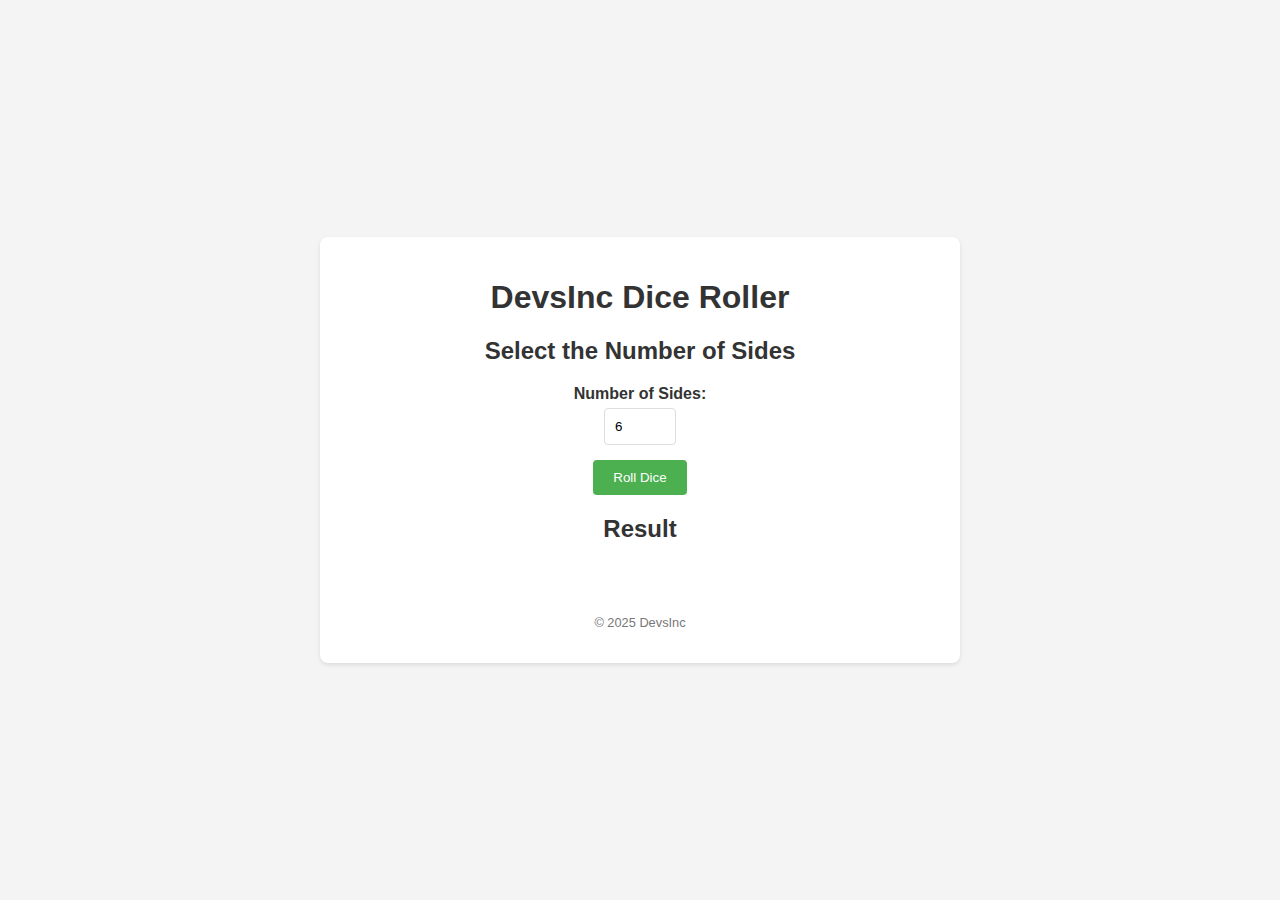
<file: exercise8.html>
<!DOCTYPE html>
<html lang="en">
  <head>
    <meta charset="UTF-8" />
    <meta name="viewport" content="width=device-width, initial-scale=1.0" />
    <title>DevsInc</title>
    <link rel="stylesheet" href="exercise8.css" />
    <script src="./exercise8.js" defer></script>
  </head>
  <body>
    <div class="container">
      <header>
        <h1>DevsInc Dice Roller</h1>
      </header>

      <main>
        <section id="dice-selection">
          <h2>Select the Number of Sides</h2>
          <div class="input-group">
            <label for="numSides">Number of Sides:</label>
            <input
              type="number"
              id="numSides"
              name="numSides"
              value="6"
              min="1"
              max="100"
            />
          </div>
          <button id="roll-button" onclick="diceRollAndUpdate()">
            Roll Dice
          </button>
        </section>

        <section id="result-area">
          <h2>Result</h2>
          <div id="dice-result"></div>
        </section>
      </main>

      <footer>
        <p>&copy; 2025 DevsInc</p>
      </footer>
    </div>
    <script src="eventListener.js" defer></script>
  </body>
</html>
</file>
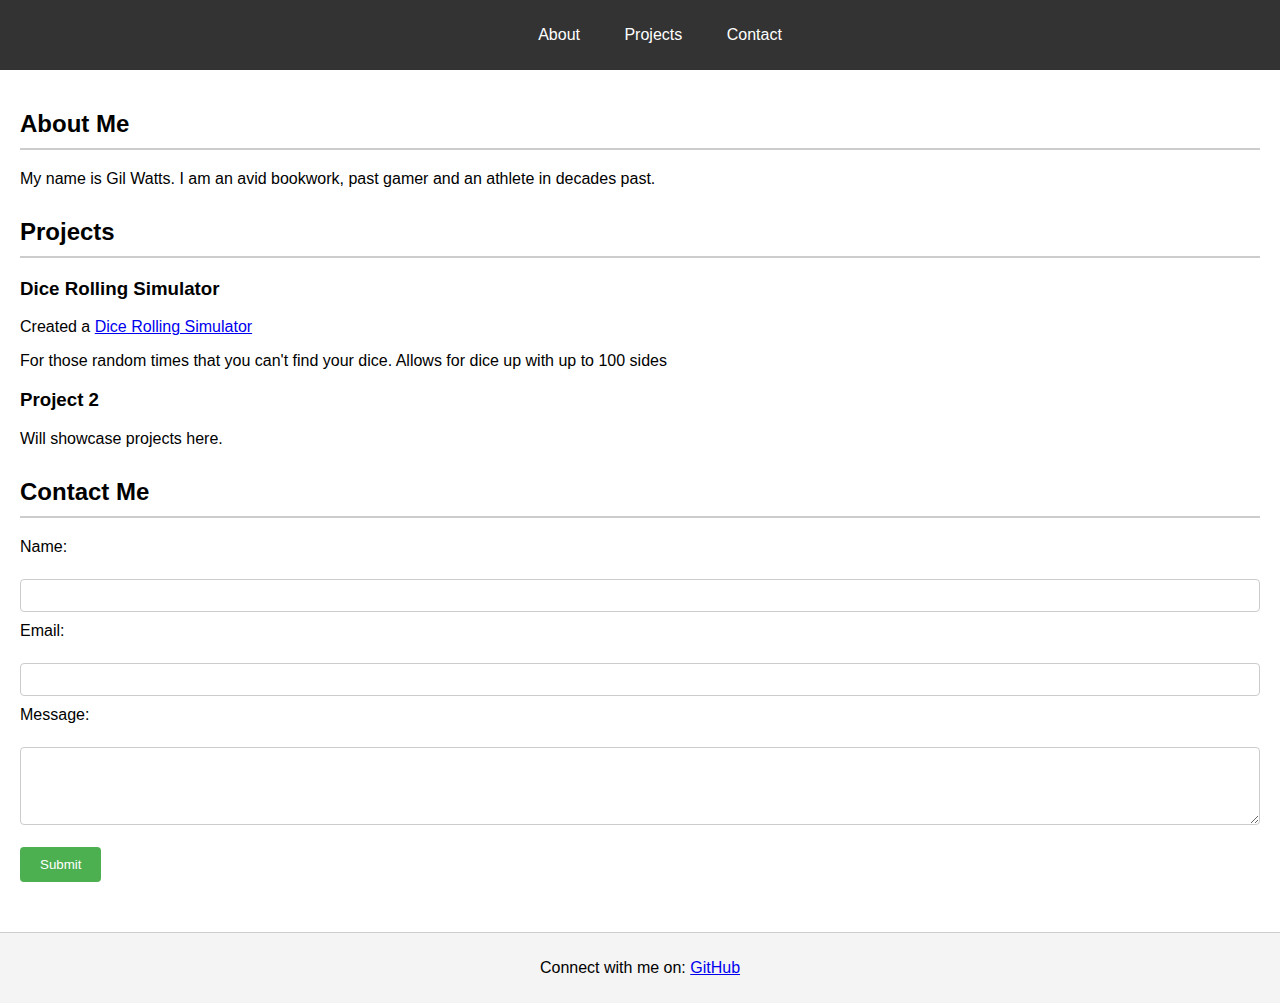
<file: personal.html>
<!DOCTYPE html>
<html lang="en">
  <head>
    <meta charset="UTF-8" />
    <meta name="viewport" content="width=device-width, initial-scale=1.0" />
    <title>Your Name - Personal Website</title>
    <link rel="stylesheet" href="personal.css" />
  </head>

  <body>
    <header>
      <nav>
        <ul>
          <li><a href="#about">About</a></li>
          <li><a href="#projects">Projects</a></li>
          <li><a href="#contact">Contact</a></li>
        </ul>
      </nav>
    </header>

    <main>
      <section id="about">
        <h2>About Me</h2>
        <p>My name is Gil Watts. I am an avid bookwork, past gamer and an athlete in decades past.</p>
      </section>

      <section id="projects">
        <h2>Projects</h2>
        <h3>Dice Rolling Simulator</h3>
        <p>
          Created a
          <a
            href="http://127.0.0.1:5500/Module1/Lab8/exercise8.html"
            target="_blank"
            >Dice Rolling Simulator</a
          >
        </p> For those random times that you can't find your dice. Allows for dice up with up to 100 sides</p>
        <h3>Project 2</h3>
        <p>
          Will showcase projects here.
          <!--Consider using lists or grid layouts
          to display them. For each project, include a title, description, and
          links to the project or its GitHub repository.-->
        </p>
      </section>

      <section id="contact">
        <h2>Contact Me</h2>
        <form action="personal.php" method="post">
          <label for="name">Name:</label><br />
          <input type="text" id="name" name="name" required /><br />
          <label for="email">Email:</label><br />
          <input type="email" id="email" name="email" required /><br />
          <label for="message">Message:</label><br />
          <textarea
            id="message"
            name="message"
            rows="4"
            cols="50"
            required
          ></textarea
          ><br /><br />
          <input type="submit" value="Submit" />
        </form>
        <!--<form action="#" method="post">
          <label for="name">Name:</label><br />
          <input type="text" id="name" name="name" required /><br />
          <label for="email">Email:</label><br />
          <input type="email" id="email" name="email" required /><br />
          <label for="message">Message:</label><br />
          <textarea
            id="message"
            name="message"
            rows="4"
            cols="50"
            required
          ></textarea
          ><br /><br />
          <input type="submit" value="Submit" />
        </form>-->
      </section>
    </main>

    <footer>
      <p>
        Connect with me on:
        <a href="YOUR_GITHUB_LINK" target="_blank">GitHub</a>
      </p>
    </footer>
  </body>
</html>
</file>
<file: exercise8.css>
/* exercise8.css */
body {
  font-family: "Arial", sans-serif;
  background-color: #f4f4f4;
  color: #333;
  margin: 0;
  padding: 0;
  display: flex;
  justify-content: center;
  align-items: center;
  min-height: 100vh;
}

.container {
  background-color: white;
  border-radius: 8px;
  box-shadow: 0 2px 4px rgba(0, 0, 0, 0.1);
  padding: 20px;
  width: 90%;
  max-width: 600px;
  text-align: center;
}

header {
  margin-bottom: 20px;
}

h1,
h2 {
  color: #333;
}

/* text field */
.input-group {
  margin-bottom: 15px;
  display: flex;
  flex-direction: column;
  gap: 5px;
  align-items: center;
}

.input-group label {
  font-weight: bold;
}

input[type="number"] {
  padding: 10px;
  border: 1px solid #ddd;
  border-radius: 4px;
  width: 100%;
  max-width: 50px;
}

button {
  background-color: #4caf50;
  color: white;
  padding: 10px 20px;
  border: none;
  border-radius: 4px;
  cursor: pointer;
  transition: background-color 0.3s;
}

button:hover {
  background-color: #367c39;
}

#dice-result {
  font-size: 2em;
  font-weight: bold;
  margin-top: 10px;
  min-height: 1em;
}

footer {
  margin-top: 20px;
  text-align: center;
  color: #777;
  font-size: 0.8em;
}
</file>
<file: personal.css>
body {
  font-family: sans-serif;
  margin: 0;
  padding: 0;
}

header {
  background-color: #333;
  color: white;
  padding: 10px 0;
}

nav ul {
  list-style-type: none;
  text-align: center;
}

nav ul li {
  display: inline;
  margin: 0 20px;
}

nav ul li a {
  color: white;
  text-decoration: none;
}

nav ul li a:hover {
  text-decoration: underline;
}

main {
  padding: 20px;
}

section {
  margin-bottom: 30px;
}

h2 {
  border-bottom: 2px solid #ccc;
  padding-bottom: 10px;
}

/* Form Styling */
form {
  margin-top: 10px;
}

label {
  display: block;
  margin-top: 10px;
}

input[type="text"],
input[type="email"],
textarea {
  width: 100%;
  padding: 8px;
  margin-top: 5px;
  border: 1px solid #ccc;
  border-radius: 4px;
  box-sizing: border-box; /* Ensures padding is included in width */
}

input[type="submit"] {
  background-color: #4caf50;
  color: white;
  padding: 10px 20px;
  border: none;
  border-radius: 4px;
  cursor: pointer;
}

input[type="submit"]:hover {
  background-color: #3e8e41;
}

footer {
  background-color: #f4f4f4;
  padding: 10px;
  text-align: center;
  border-top: 1px solid #ccc;
}
</file>
